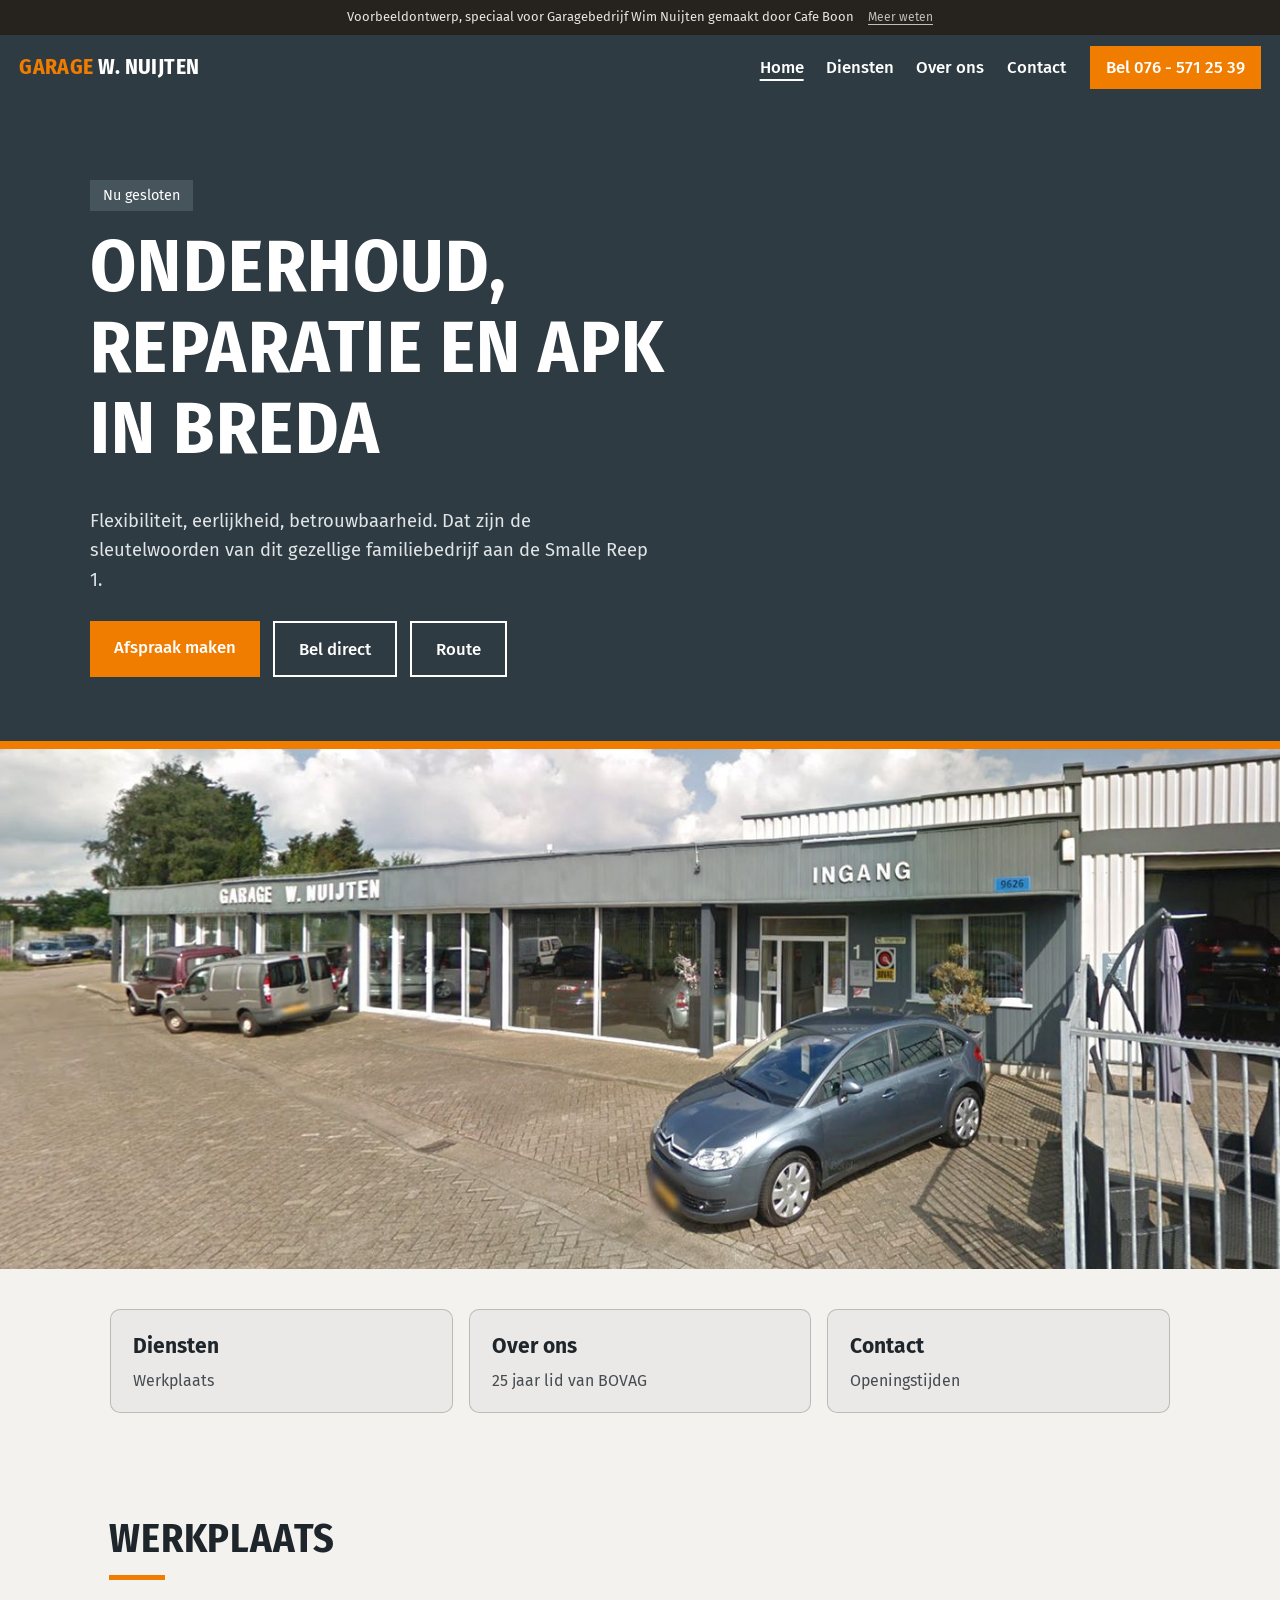
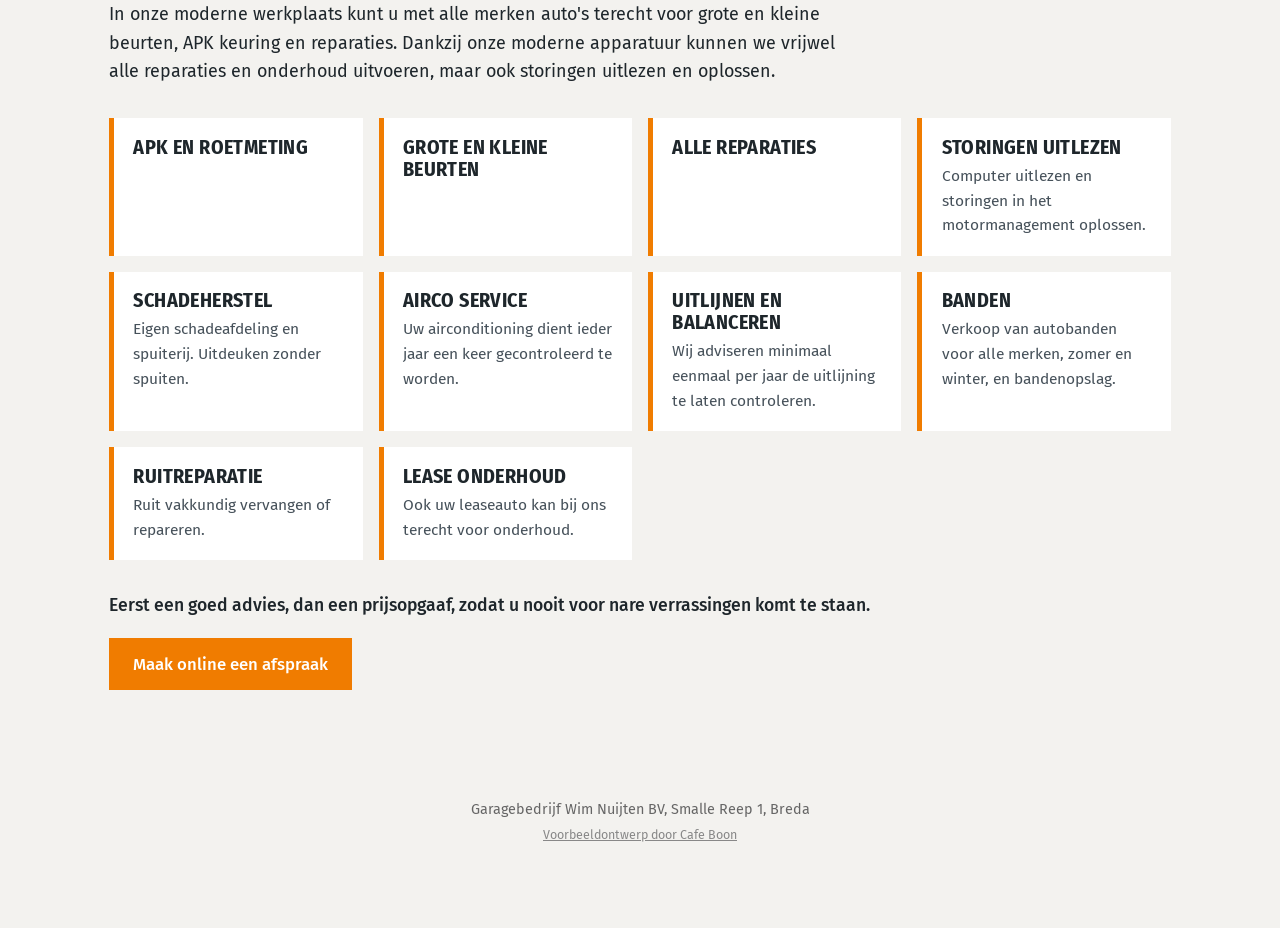
<file: index.html>
<!doctype html>
<html lang="nl">
<head>
<meta charset="utf-8">
<meta name="viewport" content="width=device-width, initial-scale=1">
<meta name="robots" content="noindex">
<title>Garagebedrijf Wim Nuijten - Onderhoud, APK en reparatie in Breda</title>
<meta name="description" content="Garagebedrijf Wim Nuijten aan de Smalle Reep 1 in Breda. Onderhoud, reparatie en APK voor alle merken. BOVAG-lid. Ma t/m vr 08:00 - 17:30.">
<meta property="og:title" content="Garagebedrijf Wim Nuijten, Breda">
<meta property="og:description" content="Onderhoud, reparatie en APK voor alle merken aan de Smalle Reep 1.">
<meta property="og:image" content="images/pand.jpg">
<link rel="icon" type="image/svg+xml" href="images/favicon.svg">
<link rel="preconnect" href="https://fonts.googleapis.com">
<link rel="preconnect" href="https://fonts.gstatic.com" crossorigin>
<link href="https://fonts.googleapis.com/css2?family=Fira+Sans+Condensed:wght@600;700&family=Fira+Sans:wght@400;500&display=swap" rel="stylesheet">
<link rel="stylesheet" href="style.css">
</head>
<body>
<div class="vb-banner" role="note"><span>Voorbeeldontwerp, speciaal voor Garagebedrijf Wim Nuijten gemaakt door Cafe Boon</span><a href="https://cafeboon.com">Meer weten</a></div>
<header class="top">
<a class="logo" href="index.html"><b>Garage</b> W. Nuijten</a>
<nav><a aria-current="page" href="index.html">Home</a><a href="aanbod.html">Diensten</a><a href="over.html">Over ons</a><a href="contact.html">Contact</a></nav>
<a class="call" href="tel:+31765712539">Bel 076 - 571 25 39</a>
</header>
<div aria-label="Pagina's" class="sn-bar" role="navigation"><a aria-current="page" class="sn-link" href="index.html">Home</a><a class="sn-link" href="aanbod.html">Diensten</a><a class="sn-link" href="over.html">Over ons</a><a class="sn-link" href="contact.html">Contact</a></div>
<section class="hero">
<div class="hero-in">
<p class="tag" id="status"></p>
<h1>Onderhoud, reparatie en APK in Breda</h1>
<p class="claim">Flexibiliteit, eerlijkheid, betrouwbaarheid. Dat zijn de sleutelwoorden van dit gezellige familiebedrijf aan de Smalle Reep 1.</p>
<div class="actions">
<a class="btn" href="afspraak.html">Afspraak maken</a>
<a class="btn ghost" href="tel:+31765712539">Bel direct</a>
<a class="btn ghost" href="https://www.google.com/maps/dir/?api=1&amp;destination=Smalle+Reep+1+4816+JB+Breda">Route</a>
</div>
</div>
</section>
<section class="photo"><img alt="Garagebedrijf Wim Nuijten aan de Smalle Reep 1 in Breda" src="images/pand.jpg"/></section>
<div class="sn-cards"><a class="sn-card" href="aanbod.html"><strong>Diensten</strong><span>Werkplaats</span></a><a class="sn-card" href="over.html"><strong>Over ons</strong><span>25 jaar lid van BOVAG</span></a><a class="sn-card" href="contact.html"><strong>Contact</strong><span>Openingstijden</span></a></div>
<section class="wrap">
<h2>Werkplaats</h2>
<p class="lead">In onze moderne werkplaats kunt u met alle merken auto's terecht voor grote en kleine beurten, APK keuring en reparaties. Dankzij onze moderne apparatuur kunnen we vrijwel alle reparaties en onderhoud uitvoeren, maar ook storingen uitlezen en oplossen.</p>
<div class="cards">
<article><h3>APK en roetmeting</h3></article>
<article><h3>Grote en kleine beurten</h3></article>
<article><h3>Alle reparaties</h3></article>
<article><h3>Storingen uitlezen</h3><p>Computer uitlezen en storingen in het motormanagement oplossen.</p></article>
<article><h3>Schadeherstel</h3><p>Eigen schadeafdeling en spuiterij. Uitdeuken zonder spuiten.</p></article>
<article><h3>Airco service</h3><p>Uw airconditioning dient ieder jaar een keer gecontroleerd te worden.</p></article>
<article><h3>Uitlijnen en balanceren</h3><p>Wij adviseren minimaal eenmaal per jaar de uitlijning te laten controleren.</p></article>
<article><h3>Banden</h3><p>Verkoop van autobanden voor alle merken, zomer en winter, en bandenopslag.</p></article>
<article><h3>Ruitreparatie</h3><p>Ruit vakkundig vervangen of repareren.</p></article>
<article><h3>Lease onderhoud</h3><p>Ook uw leaseauto kan bij ons terecht voor onderhoud.</p></article>
</div>
<p class="note">Eerst een goed advies, dan een prijsopgaaf, zodat u nooit voor nare verrassingen komt te staan.</p>
<p><a class="btn" href="afspraak.html">Maak online een afspraak</a></p>
</section>
<footer>
<p>Garagebedrijf Wim Nuijten BV, Smalle Reep 1, Breda</p>
<p class="credit"><a href="https://cafeboon.com">Voorbeeldontwerp door Cafe Boon</a></p>
</footer>
<a class="fab" href="tel:+31765712539">Bel</a>
<script>try{(function(){
  var n=new Date(),d=n.getDay(),m=n.getHours()+n.getMinutes()/60,el=document.getElementById('status');
  var r=document.querySelector('tr[data-d="'+d+'"]');if(r)r.className='today';
  if(d>=1&&d<=5&&m>=8&&m<17.5){el.textContent='Nu geopend tot 17:30';el.className='tag yes'}
  else if(d==6){el.textContent='Zaterdag open op afspraak'}
  else{el.textContent='Nu gesloten'}
})();}catch(e){}</script>
</body></html>
</file>
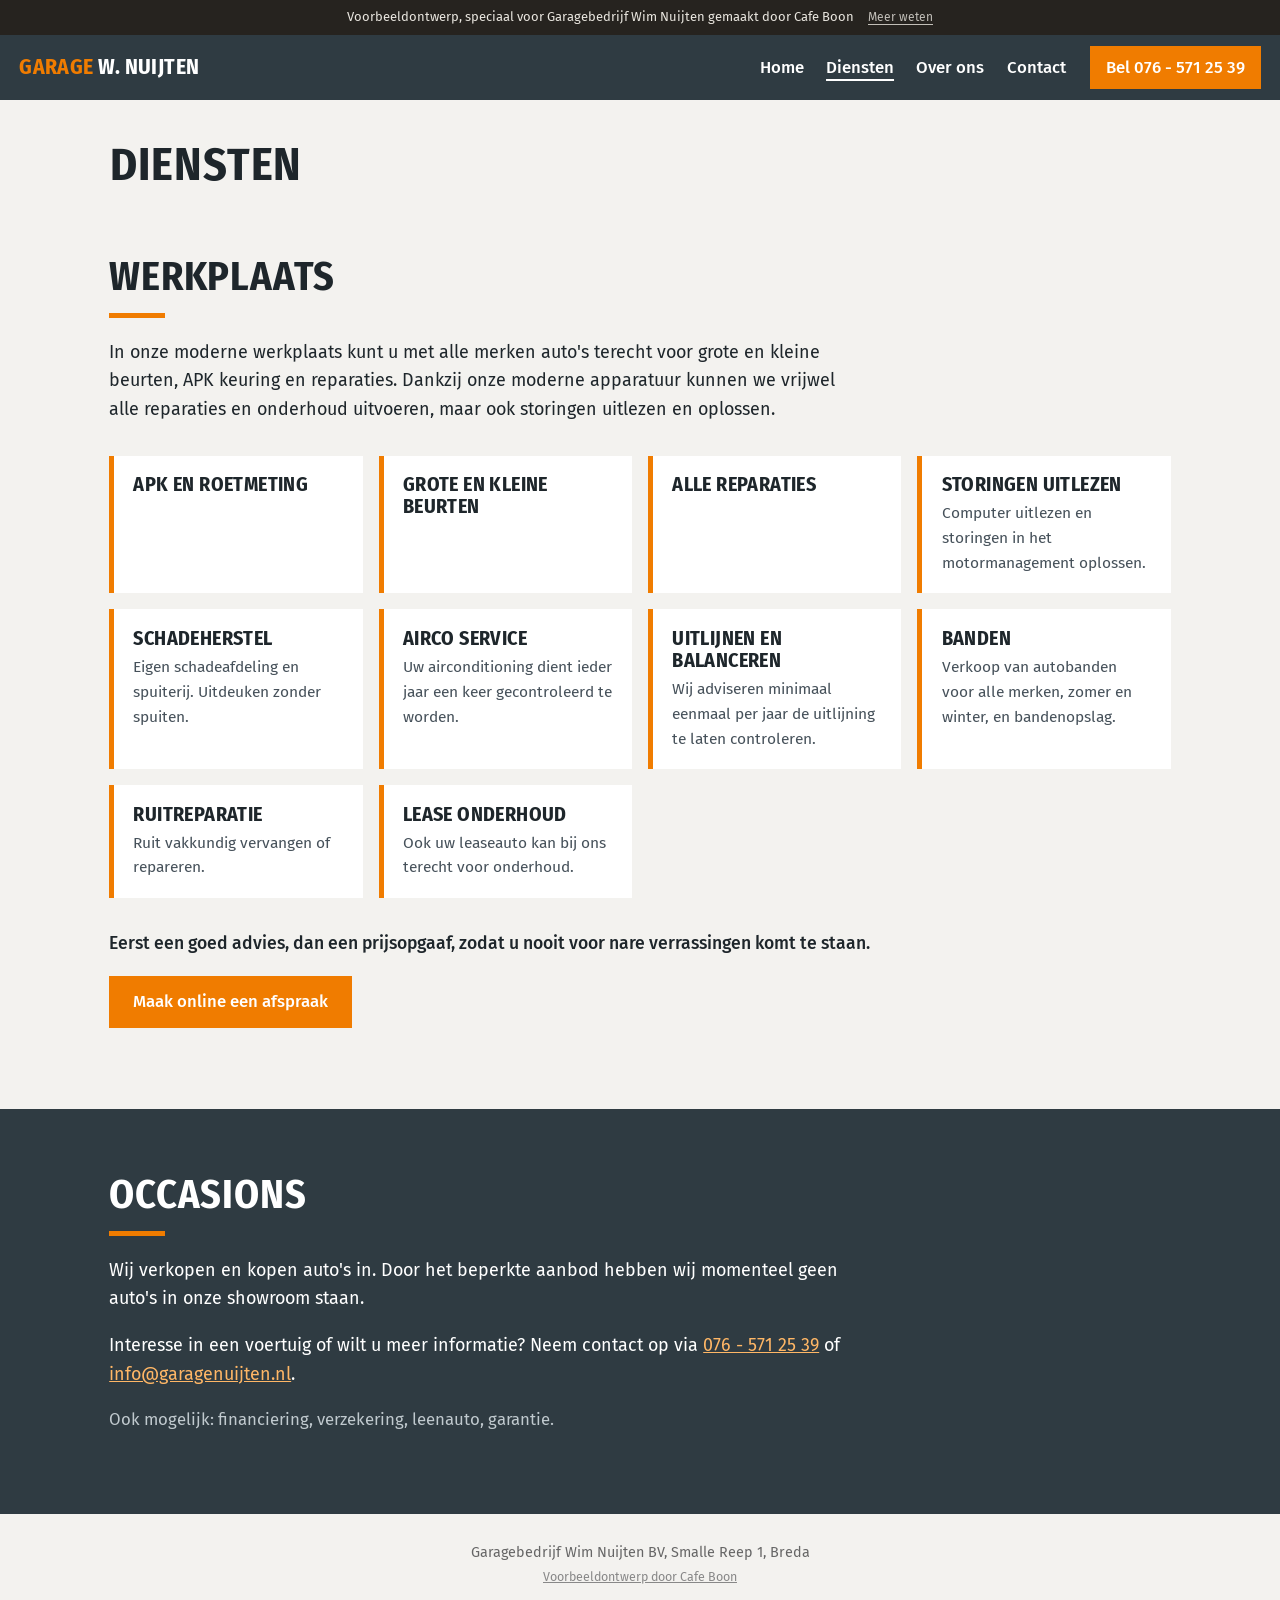
<file: aanbod.html>
<!doctype html>
<html lang="nl">
<head>
<meta charset="utf-8">
<meta name="viewport" content="width=device-width, initial-scale=1">
<meta name="robots" content="noindex">
<title>Diensten | Garagebedrijf Wim Nuijten</title>
<meta name="description" content="Garagebedrijf Wim Nuijten aan de Smalle Reep 1 in Breda. Onderhoud, reparatie en APK voor alle merken. BOVAG-lid. Ma t/m vr 08:00 - 17:30.">
<meta property="og:title" content="Garagebedrijf Wim Nuijten, Breda">
<meta property="og:description" content="Onderhoud, reparatie en APK voor alle merken aan de Smalle Reep 1.">
<meta property="og:image" content="images/pand.jpg">
<link rel="icon" type="image/svg+xml" href="images/favicon.svg">
<link rel="preconnect" href="https://fonts.googleapis.com">
<link rel="preconnect" href="https://fonts.gstatic.com" crossorigin>
<link href="https://fonts.googleapis.com/css2?family=Fira+Sans+Condensed:wght@600;700&family=Fira+Sans:wght@400;500&display=swap" rel="stylesheet">
<link rel="stylesheet" href="style.css">
</head>
<body>
<div class="vb-banner" role="note"><span>Voorbeeldontwerp, speciaal voor Garagebedrijf Wim Nuijten gemaakt door Cafe Boon</span><a href="https://cafeboon.com">Meer weten</a></div>
<header class="top">
<a class="logo" href="index.html"><b>Garage</b> W. Nuijten</a>
<nav><a href="index.html">Home</a><a aria-current="page" href="aanbod.html">Diensten</a><a href="over.html">Over ons</a><a href="contact.html">Contact</a></nav>
<a class="call" href="tel:+31765712539">Bel 076 - 571 25 39</a>
</header>
<div aria-label="Pagina's" class="sn-bar" role="navigation"><a class="sn-link" href="index.html">Home</a><a aria-current="page" class="sn-link" href="aanbod.html">Diensten</a><a class="sn-link" href="over.html">Over ons</a><a class="sn-link" href="contact.html">Contact</a></div>
<div class="sn-head"><h1>Diensten</h1></div>
<section class="wrap" id="werkplaats">
<h2>Werkplaats</h2>
<p class="lead">In onze moderne werkplaats kunt u met alle merken auto's terecht voor grote en kleine beurten, APK keuring en reparaties. Dankzij onze moderne apparatuur kunnen we vrijwel alle reparaties en onderhoud uitvoeren, maar ook storingen uitlezen en oplossen.</p>
<div class="cards">
<article><h3>APK en roetmeting</h3></article>
<article><h3>Grote en kleine beurten</h3></article>
<article><h3>Alle reparaties</h3></article>
<article><h3>Storingen uitlezen</h3><p>Computer uitlezen en storingen in het motormanagement oplossen.</p></article>
<article><h3>Schadeherstel</h3><p>Eigen schadeafdeling en spuiterij. Uitdeuken zonder spuiten.</p></article>
<article><h3>Airco service</h3><p>Uw airconditioning dient ieder jaar een keer gecontroleerd te worden.</p></article>
<article><h3>Uitlijnen en balanceren</h3><p>Wij adviseren minimaal eenmaal per jaar de uitlijning te laten controleren.</p></article>
<article><h3>Banden</h3><p>Verkoop van autobanden voor alle merken, zomer en winter, en bandenopslag.</p></article>
<article><h3>Ruitreparatie</h3><p>Ruit vakkundig vervangen of repareren.</p></article>
<article><h3>Lease onderhoud</h3><p>Ook uw leaseauto kan bij ons terecht voor onderhoud.</p></article>
</div>
<p class="note">Eerst een goed advies, dan een prijsopgaaf, zodat u nooit voor nare verrassingen komt te staan.</p>
<p><a class="btn" href="afspraak.html">Maak online een afspraak</a></p>
</section>
<section class="band" id="occasions">
<div class="wrap">
<h2>Occasions</h2>
<p class="lead">Wij verkopen en kopen auto's in. Door het beperkte aanbod hebben wij momenteel geen auto's in onze showroom staan.</p>
<p class="lead">Interesse in een voertuig of wilt u meer informatie? Neem contact op via <a href="tel:+31765712539">076 - 571 25 39</a> of <a href="mailto:info@garagenuijten.nl">info@garagenuijten.nl</a>.</p>
<p class="also">Ook mogelijk: financiering, verzekering, leenauto, garantie.</p>
</div>
</section>
<footer>
<p>Garagebedrijf Wim Nuijten BV, Smalle Reep 1, Breda</p>
<p class="credit"><a href="https://cafeboon.com">Voorbeeldontwerp door Cafe Boon</a></p>
</footer>
<a class="fab" href="tel:+31765712539">Bel</a>
<script>try{(function(){
  var n=new Date(),d=n.getDay(),m=n.getHours()+n.getMinutes()/60,el=document.getElementById('status');
  var r=document.querySelector('tr[data-d="'+d+'"]');if(r)r.className='today';
  if(d>=1&&d<=5&&m>=8&&m<17.5){el.textContent='Nu geopend tot 17:30';el.className='tag yes'}
  else if(d==6){el.textContent='Zaterdag open op afspraak'}
  else{el.textContent='Nu gesloten'}
})();}catch(e){}</script>
</body></html>
</file>
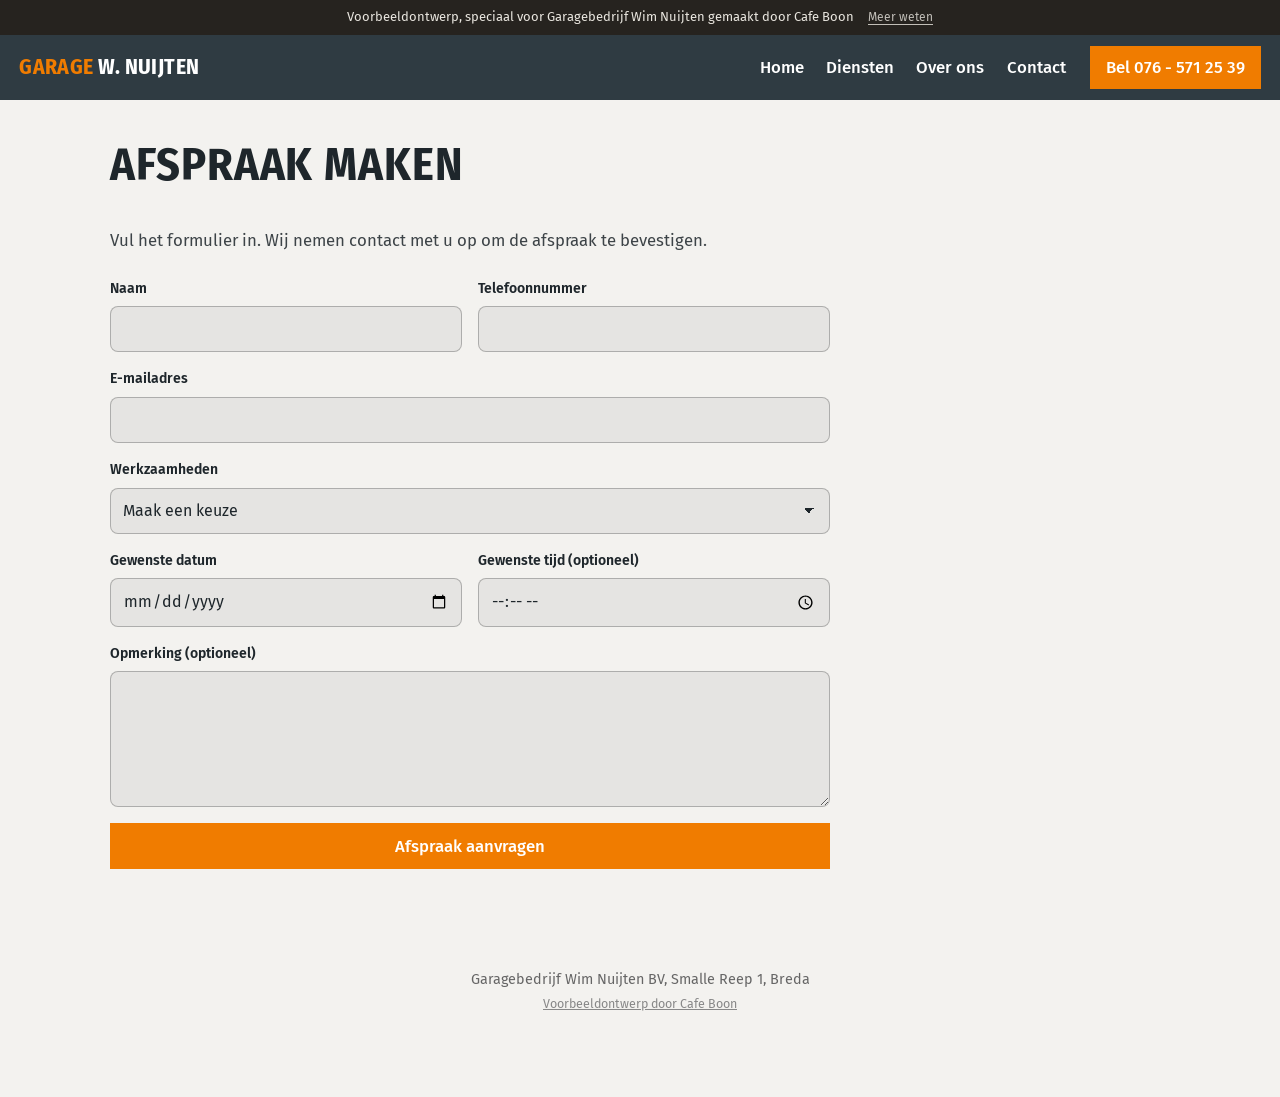
<file: afspraak.html>
<!doctype html>
<html lang="nl">
<head>
<meta charset="utf-8">
<meta name="viewport" content="width=device-width, initial-scale=1">
<meta name="robots" content="noindex">
<title>Afspraak maken | Garagebedrijf Wim Nuijten</title>
<meta name="description" content="Afspraak maken bij Garagebedrijf Wim Nuijten.">
<meta property="og:title" content="Garagebedrijf Wim Nuijten, Breda">
<meta property="og:description" content="Onderhoud, reparatie en APK voor alle merken aan de Smalle Reep 1.">
<meta property="og:image" content="images/pand.jpg">
<link rel="icon" type="image/svg+xml" href="images/favicon.svg">
<link rel="preconnect" href="https://fonts.googleapis.com">
<link rel="preconnect" href="https://fonts.gstatic.com" crossorigin>
<link href="https://fonts.googleapis.com/css2?family=Fira+Sans+Condensed:wght@600;700&family=Fira+Sans:wght@400;500&display=swap" rel="stylesheet">
<link rel="stylesheet" href="style.css">
</head>
<body>
<div class="vb-banner" role="note"><span>Voorbeeldontwerp, speciaal voor Garagebedrijf Wim Nuijten gemaakt door Cafe Boon</span><a href="https://cafeboon.com">Meer weten</a></div>
<header class="top">
<a class="logo" href="index.html"><b>Garage</b> W. Nuijten</a>
<nav><a href="index.html">Home</a><a href="aanbod.html">Diensten</a><a href="over.html">Over ons</a><a href="contact.html">Contact</a></nav>
<a class="call" href="tel:+31765712539">Bel 076 - 571 25 39</a>
</header>
<div aria-label="Pagina's" class="sn-bar" role="navigation"><a class="sn-link" href="index.html">Home</a><a class="sn-link" href="aanbod.html">Diensten</a><a class="sn-link" href="over.html">Over ons</a><a class="sn-link" href="contact.html">Contact</a></div>
<div class="sn-head"><h1>Afspraak maken</h1></div>
<section class="sn-formsec" id="formulier"><div class="sn-formwrap"><p class="sn-lead">Vul het formulier in. Wij nemen contact met u op om de afspraak te bevestigen.</p><form class="sn-form" id="sn-form"><div class="sn-field"><label for="naam">Naam</label><input id="naam" name="naam" type="text" required autocomplete="name"></div><div class="sn-field"><label for="tel">Telefoonnummer</label><input id="tel" name="tel" type="tel" required autocomplete="tel"></div><div class="sn-field full"><label for="email">E-mailadres</label><input id="email" name="email" type="email" required autocomplete="email"></div><div class="sn-field full"><label for="keuze">Werkzaamheden</label><select id="keuze" name="keuze" required><option value="">Maak een keuze</option><option>APK en roetmeting</option><option>Grote of kleine beurt</option><option>Reparatie</option><option>Storingen uitlezen</option><option>Schadeherstel</option><option>Airco service</option><option>Uitlijnen en balanceren</option><option>Banden</option><option>Ruitreparatie</option><option>Lease onderhoud</option></select></div><div class="sn-field"><label for="datum">Gewenste datum</label><input id="datum" name="datum" type="date" required></div><div class="sn-field"><label for="tijd">Gewenste tijd (optioneel)</label><input id="tijd" name="tijd" type="time"></div><div class="sn-field full"><label for="opm">Opmerking (optioneel)</label><textarea id="opm" name="opm" rows="5"></textarea></div><div class="sn-field full"><button class="btn" type="submit">Afspraak aanvragen</button></div></form></div></section>
<script>(function(){var f=document.getElementById('sn-form');if(!f)return;f.addEventListener('submit',function(e){e.preventDefault();if(!f.checkValidity()){f.reportValidity();return;}var d=document.createElement('div');d.className='sn-done';d.setAttribute('role','status');d.tabIndex=-1;d.innerHTML='<h2>Bedankt voor uw aanvraag</h2><p>Dit is een voorbeeldwebsite van Cafe Boon. Uw aanvraag is daarom niet verstuurd. Neem voor een echte afspraak contact op via <a href="tel:+31765712539">076 - 571 25 39</a>.</p>';f.parentNode.replaceChild(d,f);d.focus();});})();</script>
<footer>
<p>Garagebedrijf Wim Nuijten BV, Smalle Reep 1, Breda</p>
<p class="credit"><a href="https://cafeboon.com">Voorbeeldontwerp door Cafe Boon</a></p>
</footer>
<a class="fab" href="tel:+31765712539">Bel</a>
<script>try{(function(){
  var n=new Date(),d=n.getDay(),m=n.getHours()+n.getMinutes()/60,el=document.getElementById('status');
  var r=document.querySelector('tr[data-d="'+d+'"]');if(r)r.className='today';
  if(d>=1&&d<=5&&m>=8&&m<17.5){el.textContent='Nu geopend tot 17:30';el.className='tag yes'}
  else if(d==6){el.textContent='Zaterdag open op afspraak'}
  else{el.textContent='Nu gesloten'}
})();}catch(e){}</script>
</body></html>
</file>
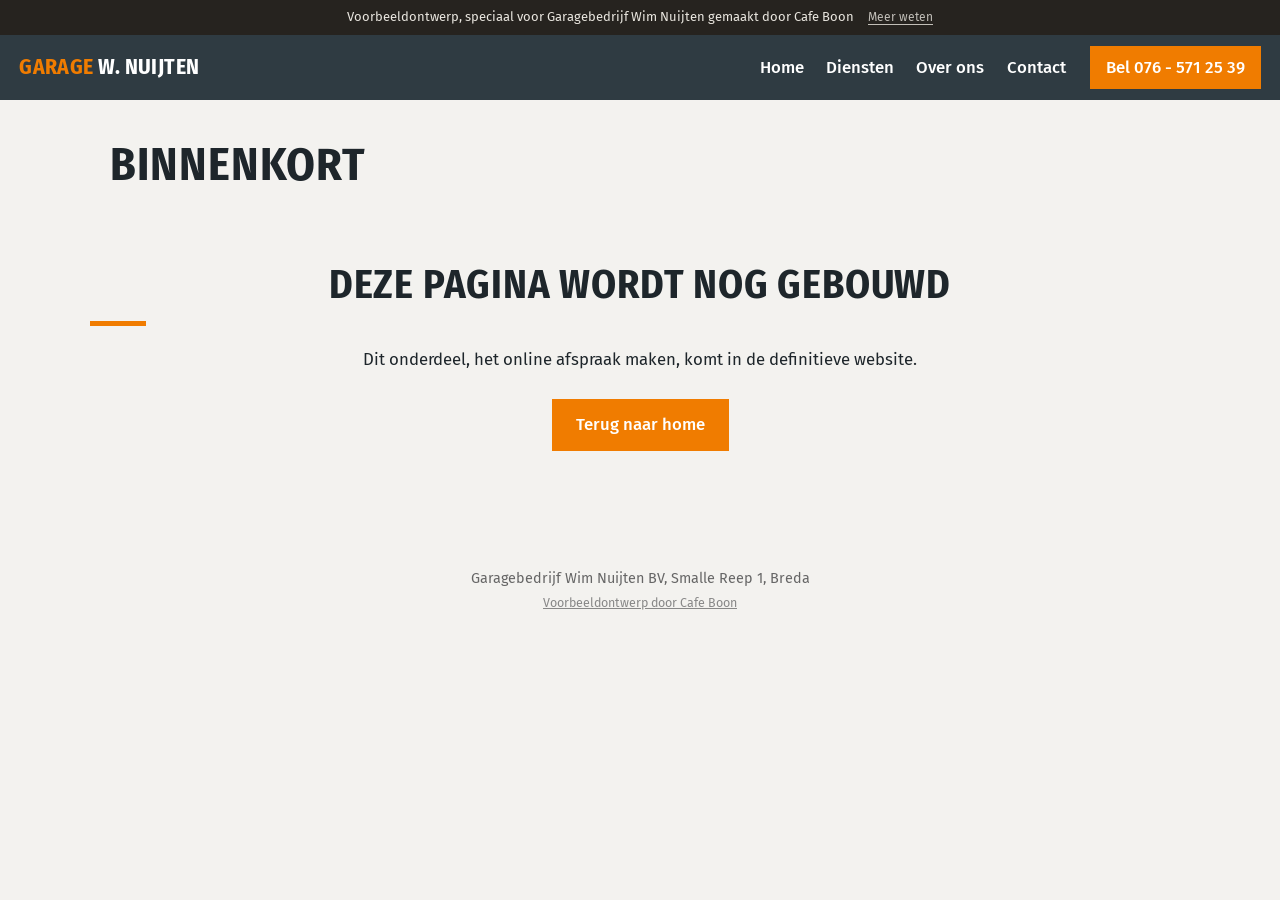
<file: binnenkort.html>
<!doctype html>
<html lang="nl">
<head>
<meta charset="utf-8">
<meta name="viewport" content="width=device-width, initial-scale=1">
<meta name="robots" content="noindex">
<title>Binnenkort | Garagebedrijf Wim Nuijten</title>
<meta name="description" content="Garagebedrijf Wim Nuijten aan de Smalle Reep 1 in Breda. Onderhoud, reparatie en APK voor alle merken. BOVAG-lid. Ma t/m vr 08:00 - 17:30.">
<meta property="og:title" content="Garagebedrijf Wim Nuijten, Breda">
<meta property="og:description" content="Onderhoud, reparatie en APK voor alle merken aan de Smalle Reep 1.">
<meta property="og:image" content="images/pand.jpg">
<link rel="icon" type="image/svg+xml" href="images/favicon.svg">
<link rel="preconnect" href="https://fonts.googleapis.com">
<link rel="preconnect" href="https://fonts.gstatic.com" crossorigin>
<link href="https://fonts.googleapis.com/css2?family=Fira+Sans+Condensed:wght@600;700&family=Fira+Sans:wght@400;500&display=swap" rel="stylesheet">
<link rel="stylesheet" href="style.css">
</head>
<body>
<div class="vb-banner" role="note"><span>Voorbeeldontwerp, speciaal voor Garagebedrijf Wim Nuijten gemaakt door Cafe Boon</span><a href="https://cafeboon.com">Meer weten</a></div>
<header class="top">
<a class="logo" href="index.html"><b>Garage</b> W. Nuijten</a>
<nav><a href="index.html">Home</a><a href="aanbod.html">Diensten</a><a href="over.html">Over ons</a><a href="contact.html">Contact</a></nav>
<a class="call" href="tel:+31765712539">Bel 076 - 571 25 39</a>
</header>
<div aria-label="Pagina's" class="sn-bar" role="navigation"><a class="sn-link" href="index.html">Home</a><a class="sn-link" href="aanbod.html">Diensten</a><a class="sn-link" href="over.html">Over ons</a><a class="sn-link" href="contact.html">Contact</a></div>
<div class="sn-head"><h1>Binnenkort</h1></div>
<section class="binnenkort"><div class="wrap" style="padding:72px 0;text-align:center"><h2>Deze pagina wordt nog gebouwd</h2><p style="max-width:34em;margin:14px auto 26px">Dit onderdeel, het online afspraak maken, komt in de definitieve website.</p><p><a class="btn" href="index.html">Terug naar home</a></p></div></section>
<footer>
<p>Garagebedrijf Wim Nuijten BV, Smalle Reep 1, Breda</p>
<p class="credit"><a href="https://cafeboon.com">Voorbeeldontwerp door Cafe Boon</a></p>
</footer>
<a class="fab" href="tel:+31765712539">Bel</a>
</body></html>
</file>
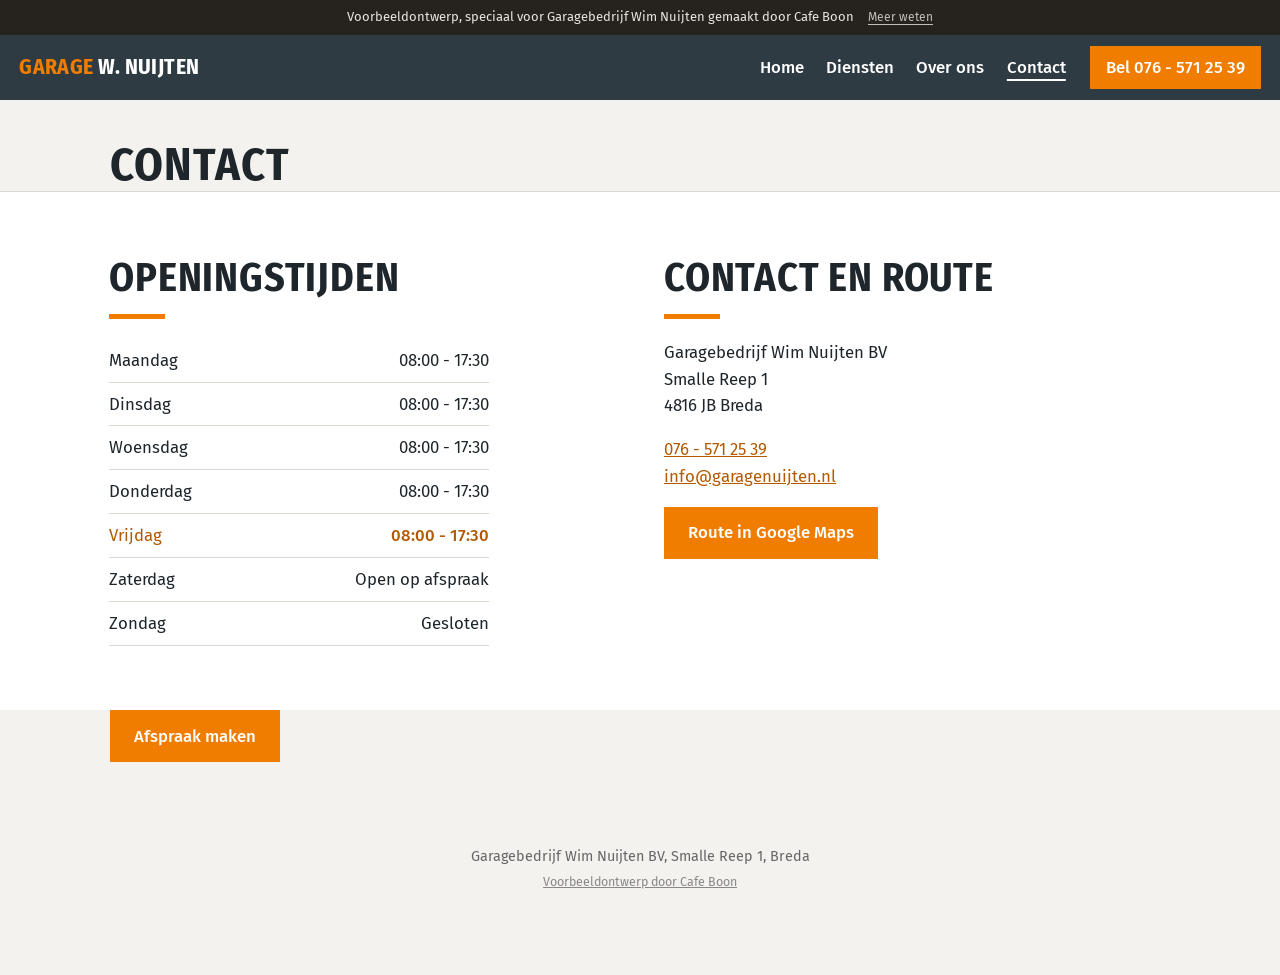
<file: contact.html>
<!doctype html>
<html lang="nl">
<head>
<meta charset="utf-8">
<meta name="viewport" content="width=device-width, initial-scale=1">
<meta name="robots" content="noindex">
<title>Contact | Garagebedrijf Wim Nuijten</title>
<meta name="description" content="Garagebedrijf Wim Nuijten aan de Smalle Reep 1 in Breda. Onderhoud, reparatie en APK voor alle merken. BOVAG-lid. Ma t/m vr 08:00 - 17:30.">
<meta property="og:title" content="Garagebedrijf Wim Nuijten, Breda">
<meta property="og:description" content="Onderhoud, reparatie en APK voor alle merken aan de Smalle Reep 1.">
<meta property="og:image" content="images/pand.jpg">
<link rel="icon" type="image/svg+xml" href="images/favicon.svg">
<link rel="preconnect" href="https://fonts.googleapis.com">
<link rel="preconnect" href="https://fonts.gstatic.com" crossorigin>
<link href="https://fonts.googleapis.com/css2?family=Fira+Sans+Condensed:wght@600;700&family=Fira+Sans:wght@400;500&display=swap" rel="stylesheet">
<link rel="stylesheet" href="style.css">
</head>
<body>
<div class="vb-banner" role="note"><span>Voorbeeldontwerp, speciaal voor Garagebedrijf Wim Nuijten gemaakt door Cafe Boon</span><a href="https://cafeboon.com">Meer weten</a></div>
<header class="top">
<a class="logo" href="index.html"><b>Garage</b> W. Nuijten</a>
<nav><a href="index.html">Home</a><a href="aanbod.html">Diensten</a><a href="over.html">Over ons</a><a aria-current="page" href="contact.html">Contact</a></nav>
<a class="call" href="tel:+31765712539">Bel 076 - 571 25 39</a>
</header>
<div aria-label="Pagina's" class="sn-bar" role="navigation"><a class="sn-link" href="index.html">Home</a><a class="sn-link" href="aanbod.html">Diensten</a><a class="sn-link" href="over.html">Over ons</a><a aria-current="page" class="sn-link" href="contact.html">Contact</a></div>
<div class="sn-head"><h1>Contact</h1></div>
<section class="visit" id="contact">
<div class="wrap two">
<div>
<h2>Openingstijden</h2>
<table>
<tr data-d="1"><th>Maandag</th><td>08:00 - 17:30</td></tr>
<tr data-d="2"><th>Dinsdag</th><td>08:00 - 17:30</td></tr>
<tr data-d="3"><th>Woensdag</th><td>08:00 - 17:30</td></tr>
<tr data-d="4"><th>Donderdag</th><td>08:00 - 17:30</td></tr>
<tr data-d="5"><th>Vrijdag</th><td>08:00 - 17:30</td></tr>
<tr data-d="6"><th>Zaterdag</th><td>Open op afspraak</td></tr>
<tr data-d="0"><th>Zondag</th><td>Gesloten</td></tr>
</table>
</div>
<div>
<h2>Contact en route</h2>
<p>Garagebedrijf Wim Nuijten BV<br/>Smalle Reep 1<br/>4816 JB Breda</p>
<p><a href="tel:+31765712539">076 - 571 25 39</a><br/><a href="mailto:info@garagenuijten.nl">info@garagenuijten.nl</a></p>
<p><a class="btn" href="https://www.google.com/maps/dir/?api=1&amp;destination=Smalle+Reep+1+4816+JB+Breda">Route in Google Maps</a></p>
</div>
</div>
</section>
<section class="sn-formsec sn-formlink"><div class="sn-formwrap"><a class="btn" href="afspraak.html">Afspraak maken</a></div></section>
<footer>
<p>Garagebedrijf Wim Nuijten BV, Smalle Reep 1, Breda</p>
<p class="credit"><a href="https://cafeboon.com">Voorbeeldontwerp door Cafe Boon</a></p>
</footer>
<a class="fab" href="tel:+31765712539">Bel</a>
<script>try{(function(){
  var n=new Date(),d=n.getDay(),m=n.getHours()+n.getMinutes()/60,el=document.getElementById('status');
  var r=document.querySelector('tr[data-d="'+d+'"]');if(r)r.className='today';
  if(d>=1&&d<=5&&m>=8&&m<17.5){el.textContent='Nu geopend tot 17:30';el.className='tag yes'}
  else if(d==6){el.textContent='Zaterdag open op afspraak'}
  else{el.textContent='Nu gesloten'}
})();}catch(e){}</script>
</body></html>
</file>
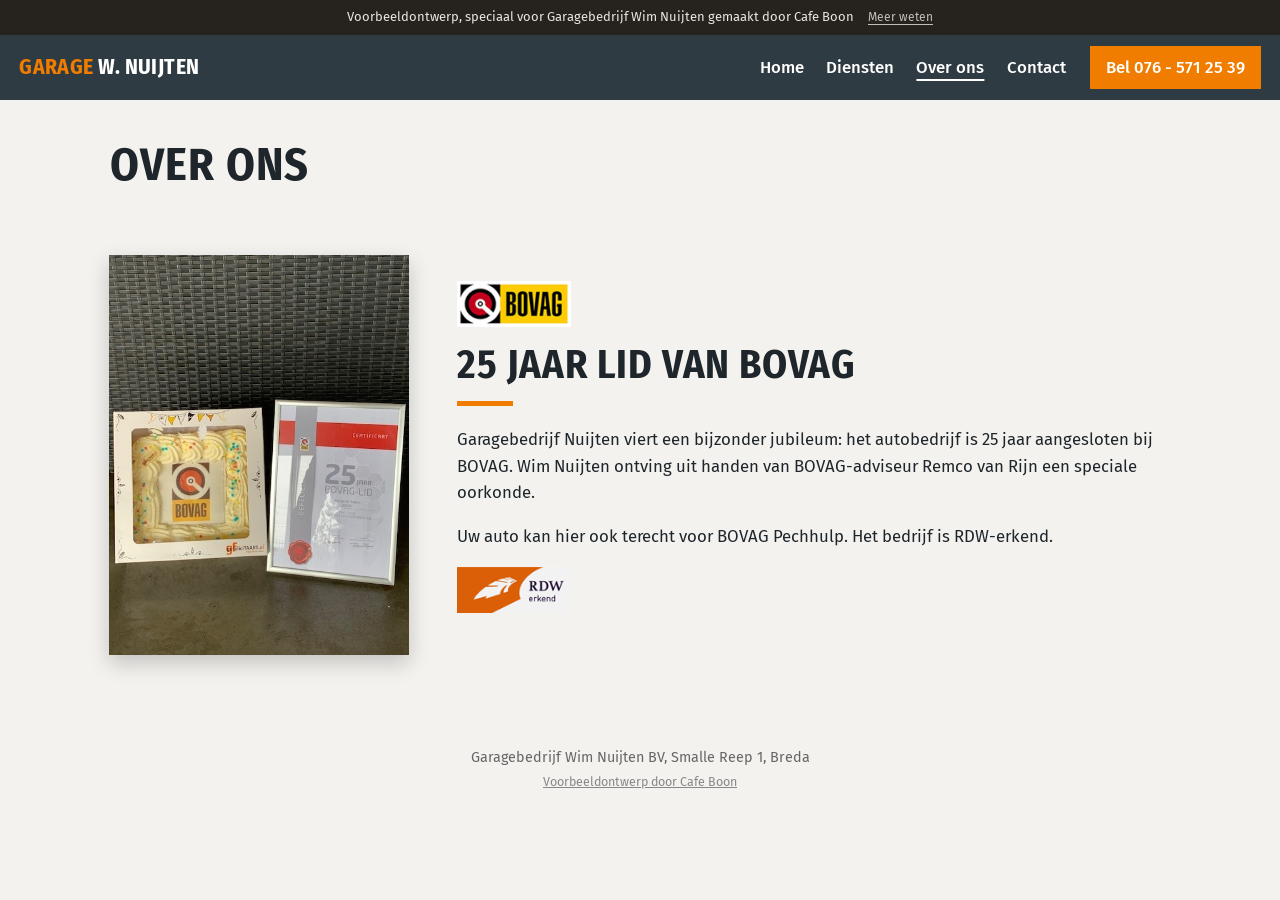
<file: over.html>
<!doctype html>
<html lang="nl">
<head>
<meta charset="utf-8">
<meta name="viewport" content="width=device-width, initial-scale=1">
<meta name="robots" content="noindex">
<title>Over ons | Garagebedrijf Wim Nuijten</title>
<meta name="description" content="Garagebedrijf Wim Nuijten aan de Smalle Reep 1 in Breda. Onderhoud, reparatie en APK voor alle merken. BOVAG-lid. Ma t/m vr 08:00 - 17:30.">
<meta property="og:title" content="Garagebedrijf Wim Nuijten, Breda">
<meta property="og:description" content="Onderhoud, reparatie en APK voor alle merken aan de Smalle Reep 1.">
<meta property="og:image" content="images/pand.jpg">
<link rel="icon" type="image/svg+xml" href="images/favicon.svg">
<link rel="preconnect" href="https://fonts.googleapis.com">
<link rel="preconnect" href="https://fonts.gstatic.com" crossorigin>
<link href="https://fonts.googleapis.com/css2?family=Fira+Sans+Condensed:wght@600;700&family=Fira+Sans:wght@400;500&display=swap" rel="stylesheet">
<link rel="stylesheet" href="style.css">
</head>
<body>
<div class="vb-banner" role="note"><span>Voorbeeldontwerp, speciaal voor Garagebedrijf Wim Nuijten gemaakt door Cafe Boon</span><a href="https://cafeboon.com">Meer weten</a></div>
<header class="top">
<a class="logo" href="index.html"><b>Garage</b> W. Nuijten</a>
<nav><a href="index.html">Home</a><a href="aanbod.html">Diensten</a><a aria-current="page" href="over.html">Over ons</a><a href="contact.html">Contact</a></nav>
<a class="call" href="tel:+31765712539">Bel 076 - 571 25 39</a>
</header>
<div aria-label="Pagina's" class="sn-bar" role="navigation"><a class="sn-link" href="index.html">Home</a><a class="sn-link" href="aanbod.html">Diensten</a><a aria-current="page" class="sn-link" href="over.html">Over ons</a><a class="sn-link" href="contact.html">Contact</a></div>
<div class="sn-head"><h1>Over ons</h1></div>
<section class="wrap bovag" id="bovag">
<img alt="Certificaat 25 jaar BOVAG-lid" src="images/bovag-certificaat.jpg"/>
<div>
<img alt="BOVAG" class="blogo" src="images/bovag.png"/>
<h2>25 jaar lid van BOVAG</h2>
<p>Garagebedrijf Nuijten viert een bijzonder jubileum: het autobedrijf is 25 jaar aangesloten bij BOVAG. Wim Nuijten ontving uit handen van BOVAG-adviseur Remco van Rijn een speciale oorkonde.</p>
<p>Uw auto kan hier ook terecht voor BOVAG Pechhulp. Het bedrijf is RDW-erkend.</p>
<img alt="RDW erkend" class="blogo" src="images/rdw.png"/>
</div>
</section>
<footer>
<p>Garagebedrijf Wim Nuijten BV, Smalle Reep 1, Breda</p>
<p class="credit"><a href="https://cafeboon.com">Voorbeeldontwerp door Cafe Boon</a></p>
</footer>
<a class="fab" href="tel:+31765712539">Bel</a>
<script>try{(function(){
  var n=new Date(),d=n.getDay(),m=n.getHours()+n.getMinutes()/60,el=document.getElementById('status');
  var r=document.querySelector('tr[data-d="'+d+'"]');if(r)r.className='today';
  if(d>=1&&d<=5&&m>=8&&m<17.5){el.textContent='Nu geopend tot 17:30';el.className='tag yes'}
  else if(d==6){el.textContent='Zaterdag open op afspraak'}
  else{el.textContent='Nu gesloten'}
})();}catch(e){}</script>
</body></html>
</file>
<file: style.css>
:root{--orange:#f07c00;--slate:#2f3b42;--ink:#1e262b;--bg:#f3f2ef;--line:#dcd9d2}
*{box-sizing:border-box}
body{margin:0;font-family:"Fira Sans",sans-serif;color:var(--ink);background:var(--bg);line-height:1.6;font-size:1.05rem}
h1,h2,h3,.logo{font-family:"Fira Sans Condensed",sans-serif;text-transform:uppercase;letter-spacing:.02em;line-height:1.1;margin:0 0 .5em}
h2{font-size:clamp(1.8rem,4vw,2.5rem)}
h2:after{content:"";display:block;width:56px;height:5px;background:var(--orange);margin-top:.35em}
a{color:#b35900}
.top{display:flex;align-items:center;gap:1.5rem;padding:.7rem 1.2rem;background:var(--slate);position:sticky;top:0;z-index:5}
.logo{color:#fff;text-decoration:none;font-size:1.35rem;margin:0;font-weight:700}.logo b{color:var(--orange)}
.top nav{margin-left:auto;display:flex;gap:1.4rem}.top nav a{color:#fff;text-decoration:none;font-weight:500}
.call{background:var(--orange);color:#fff;text-decoration:none;padding:.5rem 1rem;font-weight:500;white-space:nowrap}
.hero{background:var(--slate);color:#fff;padding:5rem 1.2rem 4rem;border-bottom:8px solid var(--orange)}
.hero-in{max-width:1100px;margin:0 auto}
.hero h1{font-size:clamp(2.4rem,7vw,4.6rem);max-width:15ch}
.claim{max-width:560px;font-size:1.15rem;color:#dfe4e7}
.tag{display:inline-block;background:#46545c;padding:.25rem .8rem;font-size:.9rem;margin:0 0 1rem}.tag.yes{background:#2e7d32}
.actions{display:flex;gap:.8rem;flex-wrap:wrap;margin-top:1.6rem}
.btn{display:inline-block;background:var(--orange);color:#fff;padding:.8rem 1.5rem;text-decoration:none;font-weight:500}
.btn.ghost{background:transparent;border:2px solid #fff}
.photo img{width:100%;max-height:520px;object-fit:cover;display:block}
.wrap{max-width:1100px;margin:0 auto;padding:4rem 1.2rem}
.lead{max-width:740px;font-size:1.12rem}
.cards{display:grid;grid-template-columns:repeat(auto-fill,minmax(240px,1fr));gap:1rem;margin:2rem 0}
.cards article{background:#fff;border-left:5px solid var(--orange);padding:1.1rem 1.2rem}
.cards h3{font-size:1.25rem;margin:0 0 .3em}.cards p{margin:0;font-size:.97rem;color:#46515a}
.note{font-weight:500;font-size:1.1rem}
.band{background:var(--slate);color:#fff}.band a{color:#ffb766}.also{color:#c0c9ce}
.bovag{display:grid;grid-template-columns:300px 1fr;gap:3rem;align-items:center}
.bovag>img{width:100%;box-shadow:0 8px 20px rgba(0,0,0,.2)}
.blogo{height:46px;display:block;margin-bottom:1rem}
.visit{background:#fff;border-top:1px solid var(--line)}
.two{display:grid;grid-template-columns:1fr 1fr;gap:3rem}
table{border-collapse:collapse;width:100%;max-width:380px}
th{text-align:left;font-weight:400}td{text-align:right}
th,td{padding:.5rem 0;border-bottom:1px solid var(--line)}
tr.today{font-weight:500;color:#b35900}
footer{text-align:center;padding:1.5rem 1rem 5rem;font-size:.9rem;color:#666}
footer p{margin:.2rem}.credit{font-size:.78rem}.credit a{color:#888}
.fab{display:none}
@media(max-width:760px){
.top nav,.call{display:none}
.hero{padding:3rem 1.2rem}.bovag,.two{grid-template-columns:1fr;gap:2rem}.bovag>img{max-width:260px}
.fab{display:block;position:fixed;right:1rem;bottom:1rem;background:var(--orange);color:#fff;text-decoration:none;font-weight:500;padding:.9rem 1.5rem;border-radius:999px;box-shadow:0 4px 12px rgba(0,0,0,.3);z-index:9}}
/* sitenav:start */
.sn-bar{display:none;gap:6px;overflow-x:auto;white-space:nowrap;-webkit-overflow-scrolling:touch;padding:8px 12px;background:inherit;color:inherit;font:inherit;line-height:1.2;border-bottom:1px solid rgba(128,128,128,.35);box-sizing:border-box;max-width:100%}
.sn-bar a.sn-link{flex:0 0 auto;padding:9px 15px;border-radius:999px;color:inherit;text-decoration:none;font-size:15px;font-weight:600;letter-spacing:0;text-transform:none;margin:0}
.sn-bar a.sn-link[aria-current="page"]{background:rgba(128,128,128,.2);box-shadow:inset 0 -2px 0 currentColor}
@media(max-width:760px){.sn-bar{display:flex}}
nav a[aria-current="page"]:not(.cta):not(.btn):not(.call){text-decoration:underline;text-underline-offset:6px;text-decoration-thickness:2px}
.sn-head{max-width:1100px;margin:0 auto;padding:40px 20px 0;box-sizing:border-box}
.sn-head h1{margin:0;color:inherit;font-size:clamp(30px,5vw,46px);line-height:1.1}
.sn-cards{max-width:1100px;margin:0 auto;padding:40px 20px;display:grid;grid-template-columns:repeat(auto-fit,minmax(230px,1fr));gap:16px;box-sizing:border-box}
.sn-card{display:block;padding:20px 22px;border:1px solid rgba(128,128,128,.45);border-radius:10px;background:rgba(128,128,128,.07);color:inherit;text-decoration:none;min-width:0}
.sn-card strong{display:block;font-size:1.25em;margin:0 0 6px;color:inherit}
.sn-card span{display:block;opacity:.8;font-size:.95em;line-height:1.4}
.sn-card:hover,.sn-card:focus-visible{border-color:currentColor}
/* sitenav:end */
/* voorbeeld-formulier:start */
@layer sn{.sn-form button.btn{border:0;font:inherit;cursor:pointer;line-height:1.2}}
.sn-formsec{padding:36px 0 72px}
.sn-formwrap{max-width:1100px;margin:0 auto;padding:0 20px;box-sizing:border-box}
.sn-formwrap>h2{margin:0 0 12px}
.sn-formwrap>.sn-lead,.sn-formwrap>.sn-form,.sn-formwrap>.sn-done{max-width:720px}
.sn-formwrap .sn-lead{margin:0 0 24px;opacity:.85}
.sn-form{display:grid;grid-template-columns:1fr 1fr;gap:16px}
.sn-field{display:flex;flex-direction:column;gap:6px;min-width:0;text-align:left}
.sn-field.full{grid-column:1/-1}
.sn-field label{font-size:14px;font-weight:600}
.sn-field input,.sn-field select,.sn-field textarea{font:inherit;font-size:16px;line-height:1.4;color:inherit;background:rgba(128,128,128,.12);border:1px solid rgba(128,128,128,.55);border-radius:8px;padding:11px 12px;width:100%;box-sizing:border-box;min-width:0;max-width:100%;-webkit-appearance:none;appearance:none}
.sn-field select{background-image:linear-gradient(45deg,transparent 50%,currentColor 50%),linear-gradient(135deg,currentColor 50%,transparent 50%);background-position:calc(100% - 20px) 50%,calc(100% - 15px) 50%;background-size:5px 5px;background-repeat:no-repeat;padding-right:38px}
.sn-field select option{color:#111;background:#fff}
.sn-field textarea{resize:vertical}
.sn-field input:focus,.sn-field select:focus,.sn-field textarea:focus{outline:2px solid currentColor;outline-offset:1px}
.sn-done{padding:28px;border:1px solid rgba(128,128,128,.55);border-radius:12px;background:rgba(128,128,128,.1)}
.sn-done h2{margin:0 0 10px}
.sn-done p{margin:0}
.sn-done a{text-decoration:underline;text-underline-offset:3px;font-weight:600}
.sn-formlink{padding:0 0 56px}
@media(max-width:640px){.sn-form{grid-template-columns:1fr}.sn-formsec{padding:24px 0 56px}}
/* voorbeeld-formulier:end */
/* voorbeeldbanner:start */
.vb-banner{display:flex;flex-wrap:wrap;justify-content:center;align-items:baseline;gap:2px 14px;padding:8px 16px;background:#26231f;color:#e9e6df;font-size:13px;line-height:1.45;letter-spacing:0;text-transform:none;font-weight:400;text-align:center;position:relative;z-index:1000}
.vb-banner a{color:inherit;opacity:.8;text-decoration:underline;text-underline-offset:3px;font-size:12px;font-weight:400;white-space:nowrap;letter-spacing:0;text-transform:none}
.vb-banner a:hover{opacity:1}
/* voorbeeldbanner:end */
</file>
